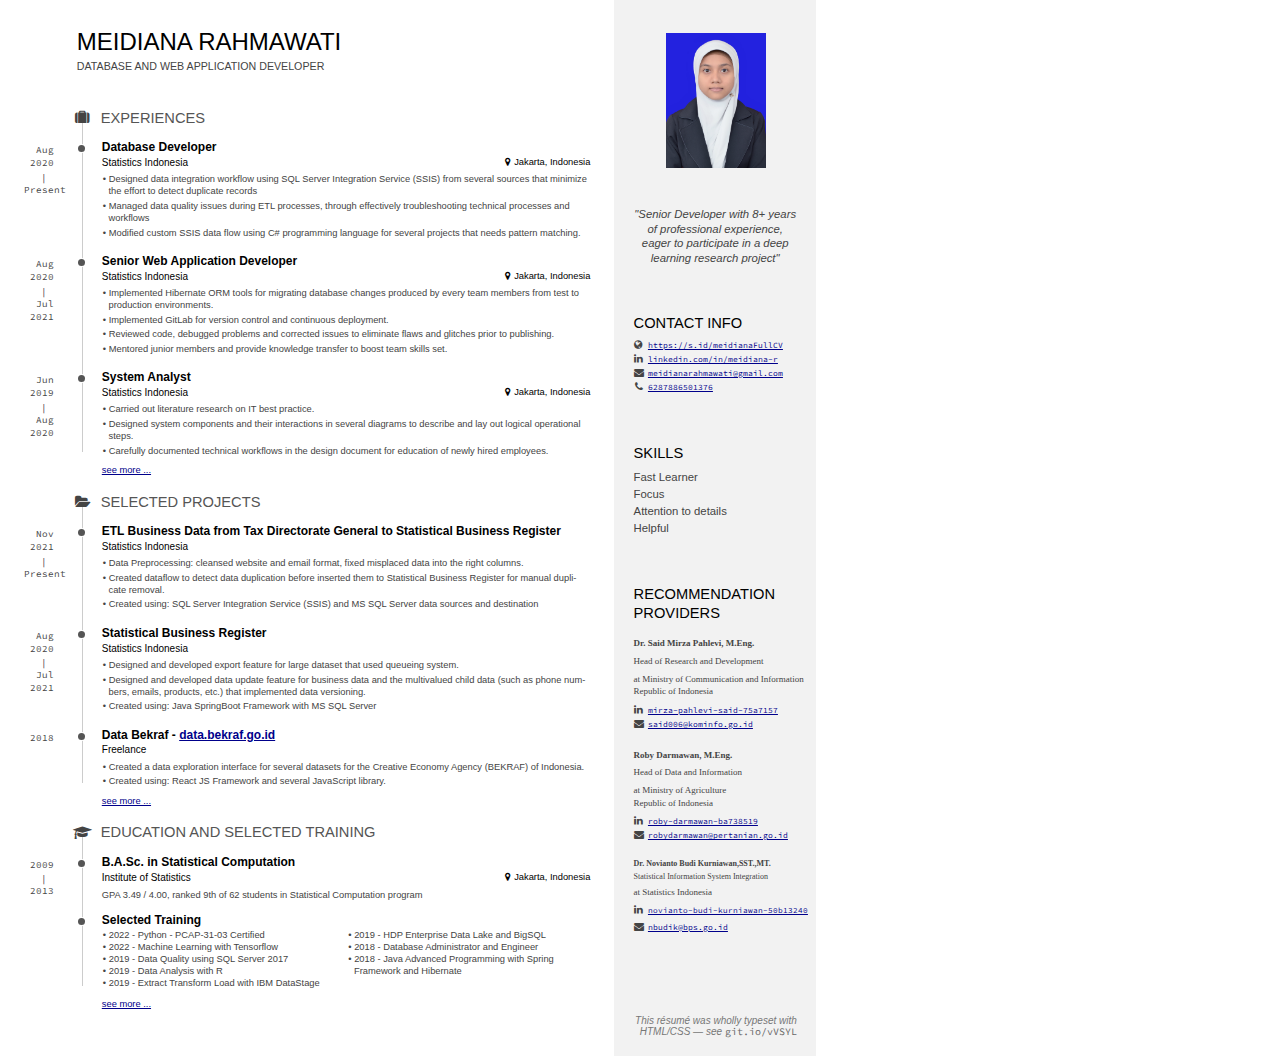
<file: index.html>
<!DOCTYPE html>
<html>
  <head>
    <meta charset="utf-8" />
    <link rel="preconnect" href="https://fonts.googleapis.com"> 
    <link rel="preconnect" href="https://fonts.gstatic.com" crossorigin>
    <!--<link href="https://fonts.googleapis.com/css2?family=Open+Sans:ital,wght@0,300;0,400;0,700;1,300;1,400;1,700&display=swap" rel="stylesheet">-->
    <link href="https://fonts.googleapis.com/css2?family=Source+Code+Pro:ital,wght@0,300;0,400;0,700;1,300;1,400;1,700&display=swap" rel="stylesheet">
    <link rel="stylesheet" type="text/css" href="dep/normalize.css/normalize.css" />
    <link rel="stylesheet" type="text/css" href="dep/Font-Awesome/css/font-awesome.css" />
    <link rel="stylesheet" type="text/css" href="style.css" />
		<title>CV - Meidiana Rahmawati</title>
		<link rel="shortcut icon" href="assets/img/favicon.png" type="image/x-icon">
  </head>
  <body lang="en">
    <section id="main">
      <header id="title">
        <h1>Meidiana Rahmawati</h1>
        <span class="subtitle">Database and Web Application Developer</span>
      </header>
      <section class="main-block">
        <h2>
          <i class="fa fa-suitcase"></i> Experiences
        </h2>
        <section class="blocks">
          <div class="date">
            <span>Aug 2020</span><span>Present</span>
          </div>
          <div class="decorator">
          </div>
          <div class="details">
            <header>
              <h3>Database Developer</h3>
              <span class="place">Statistics Indonesia</span>
              <span class="location">Jakarta, Indonesia</span>
            </header>
            <div>
              <ul>
                <li>Designed data integration workflow using SQL Server Integration Service (SSIS) from several sources that minimize the effort to detect duplicate records</li>
                <li>Managed data quality issues during ETL processes, through effectively troubleshooting technical processes and workflows</li>
                <li>Modified custom SSIS data flow using C# programming language for several projects that needs pattern matching.</li>
              </ul>
              </div>
          </div>
        </section>
        <section class="blocks">
          <div class="date">
            <span>Aug 2020</span><span>Jul 2021</span>
          </div>
          <div class="decorator">
          </div>
          <div class="details">
            <header>
              <h3>Senior Web Application Developer</h3>
              <span class="place">Statistics Indonesia</span>
              <span class="location">Jakarta, Indonesia</span>
            </header>
            <div>
              <ul>
                <li>Implemented Hibernate ORM tools for migrating database changes produced by every team members from test to production environments.</li>
                <li>Implemented GitLab for version control and continuous deployment.</li>
                <li>Reviewed code, debugged problems and corrected issues to eliminate flaws and glitches prior to publishing.</li>
                <li>Mentored junior members and provide knowledge transfer to boost team skills set.</li>
              </ul>
            </div>
          </div>
        </section>
        <section class="blocks">
          <div class="date">
            <span>Jun 2019</span><span>Aug 2020</span>
          </div>
          <div class="decorator">
          </div>
          <div class="details">
            <header>
              <h3>System Analyst</h3>
              <span class="place">Statistics Indonesia</span>
              <span class="location">Jakarta, Indonesia</span>
            </header>
            <div>
              <ul>
                <li>Carried out literature research on IT best practice.</li>
                <li>Designed system components and their interactions in several diagrams to describe and lay out logical operational steps.</li>
                <li>Carefully documented technical workflows in the design document for education of newly hired employees.</li>
              </ul>
            </div>
            <a href="https://meidianarahmawati.github.io/fullcv/seemore.html">see more ...</a>
          </div>
        </section>
      </section>
      <section class="main-block">
        <h2>
          <i class="fa fa-folder-open"></i> Selected Projects
        </h2>
        <section class="blocks">
          <div class="date">
            <span>Nov 2021</span><span>Present</span>
          </div>
          <div class="decorator">
          </div>
          <div class="details">
            <header>
              <h3>ETL Business Data from Tax Directorate General to Statistical Business Register</h3>
              <span class="place">Statistics Indonesia</span>
            </header>
            <div>
              <ul>
                <li>Data Preprocessing: cleansed website and email format, fixed misplaced data into the right columns.</li>
                <li>Created dataflow to detect data duplication before inserted them to Statistical Business Register for manual duplicate removal.</li>
                <li>Created using: SQL Server Integration Service (SSIS) and MS SQL Server data sources and destination </li>
              </ul>
            </div>
          </div>
        </section>
        <section class="blocks">
          <div class="date">
            <span>Aug 2020</span><span>Jul 2021</span>
          </div>
          <div class="decorator">
          </div>
          <div class="details">
            <header>
              <h3>Statistical Business Register</h3>
              <span class="place">Statistics Indonesia</span>
            </header>
            <div>
              <ul>
                <li>Designed and developed export feature for large dataset that used queueing system.</li>
                <li>Designed and developed data update feature for business data and the multivalued child data (such as phone numbers, emails, products, etc.) that implemented data versioning.</li>
                <li>Created using: Java SpringBoot Framework with MS SQL Server</li>
              </ul>
            </div>
          </div>
        </section>
        <section class="blocks">
          <div class="date">
            <span>2018</span>
          </div>
          <div class="decorator">
          </div>
          <div class="details">
            <header>
              <h3>Data Bekraf - <a href="http://data.bekraf.go.id">data.bekraf.go.id</a></h3>
              <span class="place">Freelance</span>
            </header>
            <div>
              <ul>
                <li>Created a data exploration interface for several datasets for the Creative Economy Agency (BEKRAF) of Indonesia.</li>
                <li>Created using: React JS Framework and several JavaScript library.</li>
              </ul>
            </div>
            <a href="https://meidianarahmawati.github.io/fullcv/seemore.html">see more ...</a>
          </div>
        </section>
      </section>
      <section class="main-block concise">
        <h2>
          <i class="fa fa-graduation-cap"></i> Education and Selected Training
        </h2>
        <section class="blocks">
          <div class="date">
            <span>2009</span><span>2013</span>
          </div>
          <div class="decorator">
          </div>
          <div class="details">
            <header>
              <h3>B.A.Sc. in Statistical Computation</h3>
              <span class="place">Institute of Statistics</span>
              <span class="location">Jakarta, Indonesia</span>
            </header>
            <div>GPA 3.49 / 4.00, ranked 9th of 62 students in Statistical Computation program</div>
          </div>
        </section>
        <section class="blocks">
          <div class="date">
          </div>
          <div class="decorator">
          </div>
          <div class="details">
            <header>
              <h3>Selected Training</h3>
            </header>
            <div class="concise" style="padding-bottom: 8px;">
              <ul>
                <li>2022 - Python - PCAP-31-03 Certified</li>
                <li>2022 - Machine Learning with Tensorflow</li>
                <li>2019 - Data Quality using SQL Server 2017</li>
                <li>2019 - Data Analysis with R</li>
                <li>2019 - Extract Transform Load with IBM DataStage</li>
                <li>2019 - HDP Enterprise Data Lake and BigSQL</li>
                <li>2018 - Database Administrator and Engineer</li>
                <li>2018 - Java Advanced Programming with Spring Framework and Hibernate</li>
              </ul>
            </div>
            <a href="https://meidianarahmawati.github.io/fullcv/seemore.html">see more ...</a>
          </div>
        </section>
      </section>
    </section>
    <aside id="sidebar">
      <div id="fotoku">
        <img src="assets/img/banner/344.jpg" alt="foto" style="width:100px; margin-left: 20%; margin-top: -25px;"/>
      </div>
      <div id="summary" style="padding-top: 35px; font-style: italic; text-align: center;">
        "Senior Developer with 8+ years of professional experience, <br/>eager to participate in a deep learning research project"
      </div>
      <div class="side-block" id="contact">
        <h1>
          Contact Info
        </h1>
        <ul>
          <li><i class="fa fa-globe"></i> <a href="https://meidianarahmawati.github.io/fullcv/seemore">https://s.id/meidianaFullCV</a></li>
          <li><i class="fa fa-linkedin"></i> <a href="https://linkedin.com/in/meidiana-r">linkedin.com/in/meidiana-r</a></li>
          <li><i class="fa fa-envelope"></i> <a href="mailto:meidianarahmawati@gmail.com">meidianarahmawati@gmail.com</a></li>
          <li><i class="fa fa-phone"></i> <a href="https://wa.me/6287886501376">6287886501376</a></li>
        </ul>
      </div>
      <div class="side-block" id="skills">
        <h1>
          Skills
        </h1>
        <ul>
          <li>Fast Learner</li>
          <li>Focus</li>
          <li>Attention to details</li>
          <li>Helpful</li>
        </ul>
      </div>
      <div class="side-block" id="recommendation">
        <h1>
          Recommendation Providers
        </h1>
        <ul>
          <li class="smallfont bold">Dr. Said Mirza Pahlevi, M.Eng.</li>
          <li class="smallfont">Head of Research and Development</li>
          <li class="smallfont">at Ministry of Communication and Information Republic of Indonesia</li>
          <li><i class="fa fa-linkedin"></i> <a href="https://linkedin.com/in/mirza-pahlevi-said-75a7157">mirza-pahlevi-said-75a7157</a></li>
          <li><i class="fa fa-envelope"></i> <a href="mailto:said006@kominfo.go.id">said006@kominfo.go.id</a></li>
        </ul>
        <ul>
          <li class="smallfont bold">Roby Darmawan, M.Eng.</li>
          <li class="smallfont">Head of Data and Information</li>
          <li class="smallfont">at Ministry of Agriculture <br/>Republic of Indonesia</li>
          <li><i class="fa fa-linkedin"></i> <a href="https://linkedin.com/in/roby-darmawan-ba738519">roby-darmawan-ba738519</a></li>
          <li><i class="fa fa-envelope"></i> <a href="mailto:robydarmawan@pertanian.go.id">robydarmawan@pertanian.go.id</a></li>
        </ul>
        <ul>
          <li class="smallerfont bold">Dr. Novianto Budi Kurniawan,SST.,MT.</li>
          <li class="smallerfont">Statistical Information System Integration</li>
          <li class="smallfont">at Statistics Indonesia</li>
          <li class="smallercode"><i class="fa fa-linkedin"></i> <a href="https://linkedin.com/in/novianto-budi-kurniawan-50b13240">novianto-budi-kurniawan-50b13240</a></li>
          <li><i class="fa fa-envelope"></i> <a href="mailto:nbudik@bps.go.id">nbudik@bps.go.id</a></li>
        </ul>
      </div>
      <div class="side-block" id="disclaimer">
        This r&eacute;sum&eacute; was wholly typeset with HTML/CSS &mdash; see <code>git.io/vVSYL</code>
      </div>
    </aside>
  </body>
</html>
</file>
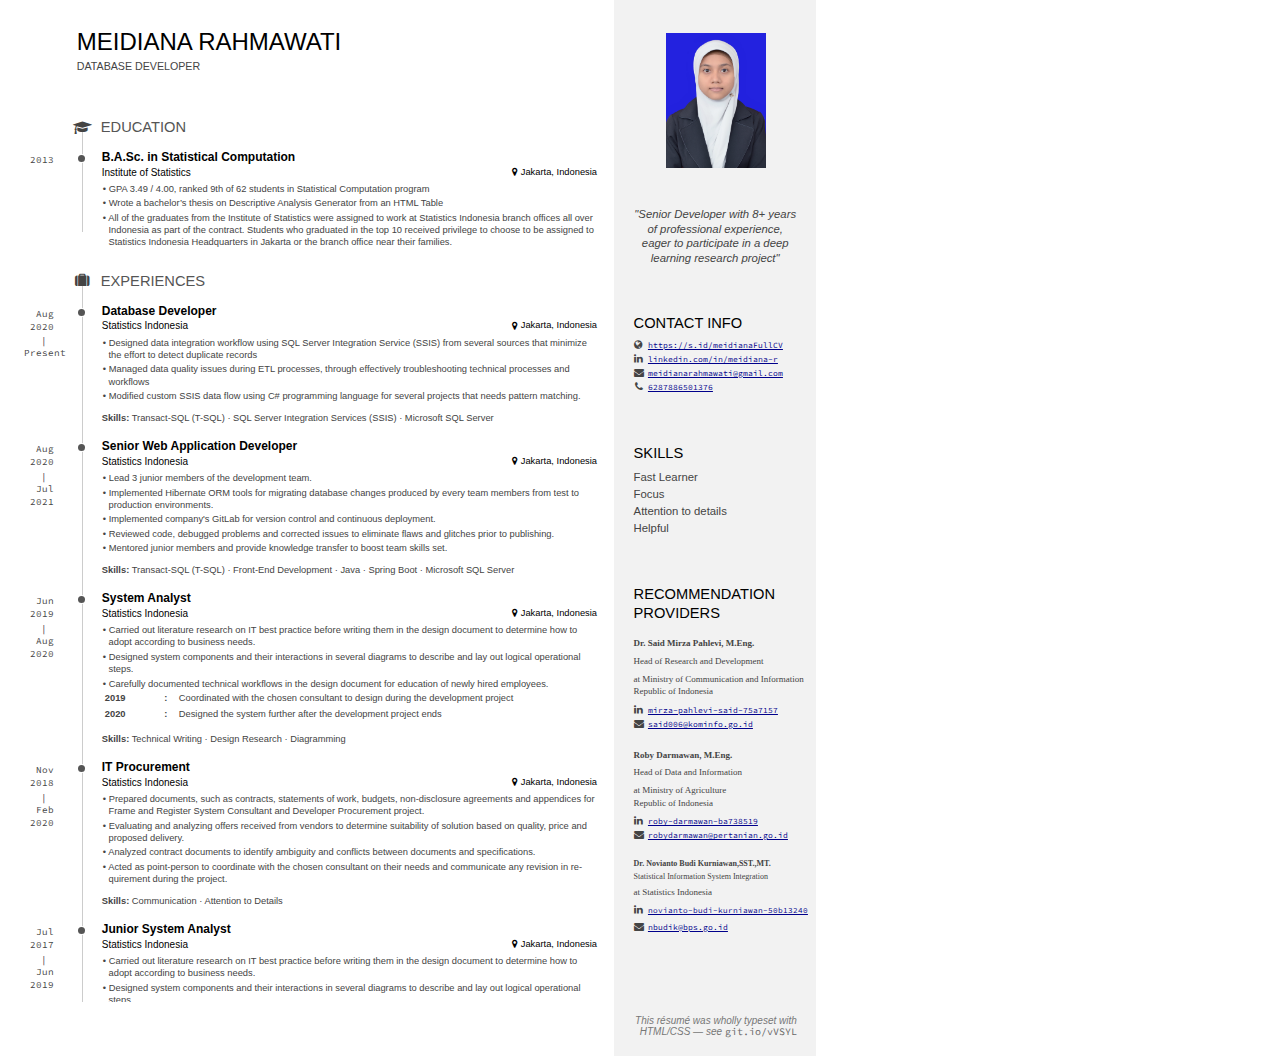
<file: seemore.html>
<!DOCTYPE html>
<html>
  <head>
    <meta charset="utf-8" />
    <link rel="preconnect" href="https://fonts.googleapis.com"> 
    <link rel="preconnect" href="https://fonts.gstatic.com" crossorigin>
    <!--<link href="https://fonts.googleapis.com/css2?family=Open+Sans:ital,wght@0,300;0,400;0,700;1,300;1,400;1,700&display=swap" rel="stylesheet">-->
    <link href="https://fonts.googleapis.com/css2?family=Source+Code+Pro:ital,wght@0,300;0,400;0,700;1,300;1,400;1,700&display=swap" rel="stylesheet">
    <link rel="stylesheet" type="text/css" href="dep/normalize.css/normalize.css" />
    <link rel="stylesheet" type="text/css" href="dep/Font-Awesome/css/font-awesome.css" />
    <link rel="stylesheet" type="text/css" href="style.css" />
		<title>CV - Meidiana Rahmawati</title>
		<link rel="shortcut icon" href="assets/img/favicon.png" type="image/x-icon">
  </head>
  <body lang="en">
    <section id="main">
      <header id="title">
        <h1>Meidiana Rahmawati</h1>
        <span class="subtitle">Database Developer</span>
      </header>
      <div class="scrollable">
      <section class="main-block">
        <h2>
          <i class="fa fa-graduation-cap"></i> Education
        </h2>
        <section class="blocks">
          <div class="date">
            <span>2013</span>
          </div>
          <div class="decorator">
          </div>
          <div class="details">
            <header>
              <h3>B.A.Sc. in Statistical Computation</h3>
              <span class="place">Institute of Statistics</span>
              <span class="location">Jakarta, Indonesia</span>
            </header>
            <div>
              <ul>
                <li>GPA 3.49 / 4.00, ranked 9th of 62 students in Statistical Computation program</li>
                <li>Wrote a bachelor’s thesis on Descriptive Analysis Generator from an HTML Table</li>
                <li>All of the graduates from the Institute of Statistics were assigned to work at Statistics Indonesia branch offices all over Indonesia as part of the contract. Students who graduated in the top 10 received privilege to choose to be assigned to Statistics Indonesia Headquarters in Jakarta or the branch office near their families.</li>
              </ul>
            </div>
          </div>
        </section>
      </section>
      <section class="main-block">
        <h2>
          <i class="fa fa-suitcase"></i> Experiences
        </h2>
        <section class="blocks">
          <div class="date">
            <span>Aug 2020</span><span>Present</span>
          </div>
          <div class="decorator">
          </div>
          <div class="details">
            <header>
              <h3>Database Developer</h3>
              <span class="place">Statistics Indonesia</span>
              <span class="location">Jakarta, Indonesia</span>
            </header>
            <div>
              <ul>
                <li>Designed data integration workflow using SQL Server Integration Service (SSIS) from several sources that minimize the effort to detect duplicate records</li>
                <li>Managed data quality issues during ETL processes, through effectively troubleshooting technical processes and workflows</li>
                <li>Modified custom SSIS data flow using C# programming language for several projects that needs pattern matching.</li>
              </ul>
            </div>
            <p class="mt-2"><strong>Skills:</strong> Transact-SQL (T-SQL) · SQL Server Integration Services (SSIS) · Microsoft SQL Server</p>
          </div>
        </section>
        <section class="blocks">
          <div class="date">
            <span>Aug 2020</span><span>Jul 2021</span>
          </div>
          <div class="decorator">
          </div>
          <div class="details">
            <header>
              <h3>Senior Web Application Developer</h3>
              <span class="place">Statistics Indonesia</span>
              <span class="location">Jakarta, Indonesia</span>
            </header>
            <div>
              <ul>
                <li>Lead 3 junior members of the development team.</li>
                <li>Implemented Hibernate ORM tools for migrating database changes produced by every team members from test to production environments.</li>
                <li>Implemented company's GitLab for version control and continuous deployment.</li>
                <li>Reviewed code, debugged problems and corrected issues to eliminate flaws and glitches prior to publishing.</li>
                <li>Mentored junior members and provide knowledge transfer to boost team skills set.</li>
              </ul>
            </div>
            <p class="mt-2"><strong>Skills:</strong> Transact-SQL (T-SQL) · Front-End Development · Java · Spring Boot · Microsoft SQL Server</p>
          </div>
        </section>
        <section class="blocks">
          <div class="date">
            <span>Jun 2019</span><span>Aug 2020</span>
          </div>
          <div class="decorator">
          </div>
          <div class="details">
            <header>
              <h3>System Analyst</h3>
              <span class="place">Statistics Indonesia</span>
              <span class="location">Jakarta, Indonesia</span>
            </header>
            <div>
              <ul>
                <li>Carried out literature research on IT best practice before writing them in the design document to determine how to adopt according to business needs.</li>
                <li>Designed system components and their interactions in several diagrams to describe and lay out logical operational steps.</li>
                <li>Carefully documented technical workflows in the design document for education of newly hired employees.</li>
              </ul>
            </div>
            <table style="margin-top: -10px;">
              <tr><th style="width:50px">2019</th><th style="width:20px">:</th><td>Coordinated with the chosen consultant to design during the development project</td></tr>
              <tr><th>2020</th><th>:</th><td>Designed the system further after the development project ends</td></tr>
            </table>
            <p class="mt-2"><strong>Skills:</strong> Technical Writing · Design Research · Diagramming</p>
          </div>
        </section>
        <section class="blocks">
          <div class="date">
            <span>Nov 2018</span><span>Feb 2020</span>
          </div>
          <div class="decorator">
          </div>
          <div class="details">
            <header>
              <h3>IT Procurement</h3>
              <span class="place">Statistics Indonesia</span>
              <span class="location">Jakarta, Indonesia</span>
            </header>
            <div>
              <ul>
                <li>Prepared documents, such as contracts, statements of work, budgets, non-disclosure agreements and appendices for Frame and Register System Consultant and Developer Procurement project.</li>
                <li>Evaluating and analyzing offers received from vendors to determine suitability of solution based on quality, price and proposed delivery.</li>
                <li>Analyzed contract documents to identify ambiguity and conflicts between documents and specifications.</li>
                <li>Acted as point-person to coordinate with the chosen consultant on their needs and communicate any revision in requirement during the project.</li>
              </ul>
            </div>
            <p class="mt-2"><strong>Skills:</strong> Communication · Attention to Details</p>
          </div>
        </section>
        <section class="blocks">
          <div class="date">
            <span>Jul 2017</span><span>Jun 2019</span>
          </div>
          <div class="decorator">
          </div>
          <div class="details">
            <header>
              <h3>Junior System Analyst</h3>
              <span class="place">Statistics Indonesia</span>
              <span class="location">Jakarta, Indonesia</span>
            </header>
            <div>
              <ul>
                <li>Carried out literature research on IT best practice before writing them in the design document to determine how to adopt according to business needs.</li>
                <li>Designed system components and their interactions in several diagrams to describe and lay out logical operational steps.</li>
                <li>Carefully documented technical workflows in the design document for education of newly hired employees.</li>
              </ul>
            </div>
            <table style="margin-top: -10px;">
              <tr><th style="width:50px">2017</th><th style="width:20px">:</th><td>Knowledge Management System (for the procurement's statement of work)</td></tr>
              <tr><th>2017</th><th>:</th><td>Collaboration Tools (for the procurement's statement of work)</td></tr>
              <tr><th>2018</th><th>:</th><td>Frame and Register System Data Management Guidelines</td></tr>
              <tr><th style="vertical-align: text-top;">2018</th><th style="vertical-align: text-top;">:</th><td style="vertical-align: text-top;">Innovation Management Guidelines (on how to minimize duplication of new application development requests)</td></tr>
              <tr><th>2018-2019</th><th>:</th><td>Frame and Register System (for the procurement's statement of work)</td></tr>
            </table>
            <p class="mt-2"><strong>Skills:</strong> Technical Writing · Design Research · Diagramming</p>
          </div>
        </section>
        <section class="blocks">
          <div class="date">
            <span>Nov 2015</span><span>Jun 2017</span>
          </div>
          <div class="decorator">
          </div>
          <div class="details">
            <header>
              <h3>IT Procurement Assistant</h3>
              <span class="place">Statistics Indonesia</span>
              <span class="location">Jakarta, Indonesia</span>
            </header>
            <div>
              <ul>
                <li>Collaborated with foreign IT Consultant from Price-Waterhouse Cooper (PwC) to prepare for an IT Transformation Procurement project.</li>
                <li>The purpose of the project is to select the most suitable consultant to help Statistics Indonesia reform the IT-related business process.</li>
                <li>Prepared documents, such as contracts, statements of work, budgets, non-disclosure agreements and appendices.</li>
                <li>Drafted and delivered bid invitations to vendor firms.</li>
                <li>Assisted in evaluating and analyzing offers received from vendors to determine suitability of solution based on quality, price and proposed delivery.</li>
                <li>Analyzed contract documents to identify ambiguity and conflicts between documents and specifications.</li>
              </ul>
            </div>
            <p class="mt-2"><strong>Skills:</strong> Communicate in English · Attention to Details</p>
          </div>
        </section>
        <section class="blocks">
          <div class="date">
            <span>Jul 2014</span><span>Dec 2015</span>
          </div>
          <div class="decorator">
          </div>
          <div class="details">
            <header>
              <h3>Database Developer</h3>
              <span class="place">Statistics Indonesia</span>
              <span class="location">Jakarta, Indonesia</span>
            </header>
            <div>
              <ul>
                <li>Developed custom database triggers and stored procedures to support application.</li>
                <li>Utilized Microsoft SQL Server tools and utilities to monitor, tune and optimize system performance.</li>
              </ul>
            </div>
            <p class="mt-2"><strong>Skills:</strong> Transact-SQL (T-SQL) · SQL Server Integration Services (SSIS) · Microsoft SQL Server</p>
          </div>
        </section>
        <section class="blocks">
          <div class="date">
            <span>Jul 2014</span><span>Dec 2015</span>
          </div>
          <div class="decorator">
          </div>
          <div class="details">
            <header>
              <h3>Junior Web Application Developer</h3>
              <span class="place">Statistics Indonesia</span>
              <span class="location">Jakarta, Indonesia</span>
            </header>
            <div>
              <ul>
                <li>Developed several features for the Integrated Business Register.</li>
                <li>Reviewed code, debugged problems and corrected issues to eliminate flaws and glitches prior to publishing.</li>
                <li>Implemented company's GitLab for version control.</li>
              </ul>
            </div>
            <p class="mt-2"><strong>Skills:</strong> Transact-SQL (T-SQL) · Front-End Development · PHP · Microsoft SQL Server</p>
          </div>
        </section>
        <section class="blocks">
          <div class="date">
            <span>Mar 2014</span><span>Jun 2014</span>
          </div>
          <div class="decorator">
          </div>
          <div class="details">
            <header>
              <h3>Intern</h3>
              <span class="place">Statistics Indonesia</span>
              <span class="location">Jakarta, Indonesia</span>
            </header>
            <div>
              <ul>
                <li>Profiled several big companies’ structures to collect data for the Integrated Business Register.</li>
                <li>Captured the relationship of the companies and every subsidiaries they have and recorded them into the Integrated Business Register.</li>
                <li>Call and/or visit several sample companies to make sure their existence.</li>
              </ul>
            </div>
            <p class="mt-2"><strong>Skills:</strong> Attention to Details</p>
            <a class="seemore" href="https://meidianarahmawati.github.io/fullcv">back to resume ...</a>
          </div>
        </section>
      </section>
      <section class="main-block">
        <h2>
          <span class="fa-stack icon-code"><i class="fa fa-square fa-stack-2x"></i><i class="fa fa-code-fork fa-stack-1x"></i></span><span style="margin-left: -29px;">Projects</span>
        </h2>
        <section class="blocks">
          <div class="date">
            <span>Nov 2021</span><span>Present</span>
          </div>
          <div class="decorator">
          </div>
          <div class="details">
            <header>
              <h3>ETL Business Data from Tax Directorate General to Statistical Business Register</h3>
              <span class="place">Statistics Indonesia</span>
            </header>
            <div>
              <ul>
                <li>Data Preprocessing: cleansed website and email format, fixed misplaced data into the right columns.</li>
                <li>Created dataflow to detect data duplication before inserted them to Statistical Business Register.</li>
                <li>Created dataflow to separate the data that can be inserted right away from the data that needs further manual duplicate assessment.</li>
                <li>Created using: SQL Server Integration Service (SSIS) and MS SQL Server data sources and destination </li>
              </ul>
            </div>
            <div class="untukpagebreak" style="color:white"><br/><br/><br/><br/></div>
          </div>
        </section>
        <section class="blocks">
          <div class="date">
            <span>Aug 2020</span><span>Oct 2020</span>
          </div>
          <div class="decorator">
          </div>
          <div class="details">
            <header>
              <h3>ETL Business Data for the Survey on Business Survival during COVID-19</h3>
              <span class="place">Statistics Indonesia</span>
            </header>
            <div>
              <ul>
                <li>Combined business data from the sectoral statistics departments of Statistics Indonesia (agriculture, construction, tourism, and industrial sector) and the business data in the Statistical Business Register.</li>
                <li>Created dataflow to detect data duplication based on name and address similarity and give the result to the stakeholder for manual duplication removal.</li>
                <li>Created using: SQL Server Integration Service (SSIS) and MS SQL Server data sources and destination </li>
              </ul>
            </div>
          </div>
        </section>
        <section class="blocks">
          <div class="date">
            <span>Nov 2019</span><span>Jan 2020</span>
          </div>
          <div class="decorator">
          </div>
          <div class="details">
            <header>
              <h3>Employee Information System for the Ministry of Social Affairs</a></h3>
              <span class="place">Freelance</span>
            </header>
            <div>
              <ul>
                <li>Developed study permit request and approval feature in the Employee Information System for the employee who wish to leave work to study in grad school to finally get a promotion and better salary.</li>
                <li>Implemented database migration to track database changes produced by other team members.</li>
                <li>Implemented GitLab for version control.</li>
                <li>Created using: PHP Laravel Framework.</li>
              </ul>
            </div>
          </div>
        </section>
        <section class="blocks">
          <div class="date">
            <span>Nov 2018</span><span>Jul 2021</span>
          </div>
          <div class="decorator">
          </div>
          <div class="details">
            <header>
              <h3>Statistical Business Register</h3>
              <span class="place">Statistics Indonesia</span>
            </header>
            <div>
              <ul>
                <li>Designed rough requirement on the system components and their interactions for the consultant to develop (Nov 2018 - Jun 2019)</li>
                <li>Coordinated with the consultant to further develop the detailed requirement during the project (Jun 2019 - Feb 2020)</li>
                <li>Evaluated the system to decide if the requirement is fulfilled (Jan 2020 - Feb 2020)</li>
                <li>Designed detailed requirement for the remaining unfulfilled requirement to be developed by the internal developmen team (Jul 2020 - Dec 2020)</li>
                <li>Designed and developed export feature for large dataset that used queueing system (Aug 2020 - Jul 2021)</li>
                <li>Designed and developed data update feature for business data and the multivalued child data (such as phone numbers, emails, products, etc.) that implemented data versioning (Aug 2020 - Jul 2021)</li>
                <li>Designed and developed data update approval feature that implemented data versioning (Aug 2020 - Jul 2021)</li>
                <li>Created using: Java SpringBoot Framework with MS SQL Server</li>
              </ul>
            </div>
          </div>
        </section>
        <section class="blocks">
          <div class="date">
            <span>May 2018</span><span>Oct 2018</span>
          </div>
          <div class="decorator">
          </div>
          <div class="details">
            <header>
              <h3>Data Bekraf - <a href="http://data.bekraf.go.id">data.bekraf.go.id</a></h3>
              <span class="place">Freelance</span>
            </header>
            <div>
              <ul>
                <li>Created a data exploration interface for several datasets for the Creative Economy Agency (BEKRAF) of Indonesia.</li>
                <li>Created using: React JS Framework and several JavaScript library.</li>
              </ul>
            </div>
          </div>
        </section>
        <section class="blocks">
          <div class="date">
            <span>Jul 2014</span><span>Dec 2015</span>
          </div>
          <div class="decorator">
          </div>
          <div class="details">
            <header>
              <h3>Integrated Business Register</h3>
              <span class="place">Statistics Indonesia</span>
            </header>
            <div>
              <ul>
                <li>Developed custom database triggers to insert to the log table everytime there are updated, deleted or inserted data on the main table.</li>
                <li>Developed a bulk insert feature from excel source. The excel was uploaded first and recorded in a queueing table. The data inside the excel is then inserted into the the table after going through a feature that can detect exact match data to prevent it from being inserted twice.</li>
                <li>Developed a bulk update feature from excel source using similar queuing mechanism like the bulk insert feature.The data inside the excel is then checked to decide what update mechanism to use. Whether to update the harmonized system code or to update the area code. The data was updated to be used in the 2016 Economic Census.</li>
                <li>Developed a data export feature that can be run automatically using a scheduler to generate 500+ pdf file for each province and regency in Indonesia containing the business in that area to prepare for the 2016 Economic Census.</li>
                <li>Created using: Java SpringBoot Framework with MS SQL Server</li>
              </ul>
            </div>
            <a class="seemore" href="https://meidianarahmawati.github.io/fullcv">back to resume ...</a>
          </div>
        </section>
      </section>
      <section class="main-block">
        <h2>
          <i class="fa fa-cogs"></i> Other Activities
        </h2>
        <section class="blocks">
          <div class="date">
            <span>2018</span><span>2020</span>
          </div>
          <div class="decorator">
          </div>
          <div class="details">
            <header>
              <h3>Freelance Coding</h3>
            </header>
            <div>
              Since I was not assigned to any programming project around that year, I took several web application development projects (mentioned above) outside of work to preserve my skill.
            </div>
          </div>
        </section>
        <section class="blocks">
          <div class="date">
            <span>2014</span><span>2016</span>
          </div>
          <div class="decorator">
          </div>
          <div class="details">
            <header>
              <h3>Private Tutor</h3>
            </header>
            <div>
              Became a private tutor for a 2nd-year high school student for two years until her graduation to help her understand math, biology, chemistry, and physics class. After she graduated from high school and got accepted into Bina Nusantara (BINUS) University, we continued the tutoring for several months to help her understand several concepts in the algorithm and programming class.
            </div>
          </div>
        </section>
        <section class="blocks">
          <div class="date">
            <span>2013</span>
          </div>
          <div class="decorator">
          </div>
          <div class="details">
            <header>
              <h3>Data Mining Tutor</h3>
            </header>
            <div>
              Tutored a junior (3rd-year student) from the Institute of Statistics to help him understand several data mining concepts to prepare him for the exam in data mining class.
            </div>
          </div>
        </section>
        <section class="blocks">
          <div class="date">
            <span>2012</span>
          </div>
          <div class="decorator">
          </div>
          <div class="details">
            <header>
              <h3>Data Mining Competition</h3>
            </header>
            <div>
              Participated in the Gemastik 5 Data Mining Competition held by the Ministry of Education and Culture of Indonesia. Worked in a team to write a technical paper on comparing the precision of the J48 tree and Naïve Bayes in document classification. The paper brought the team to the semifinal.
            </div>
          </div>
        </section>
        <section class="blocks">
          <div class="date">
            <span>2009</span><span>2013</span>
          </div>
          <div class="decorator">
          </div>
          <div class="details">
            <header>
              <h3>Math Tutor</h3>
            </header>
            <div>
              Tutored several middle school students to prepare them for the National Final Exam.
            </div>
          </div>
        </section>
        <section class="blocks">
          <div class="date">
            <span>2006</span><span>2008</span>
          </div>
          <div class="decorator">
          </div>
          <div class="details">
            <header>
              <h3>Math Competitions</h3>
            </header>
            <div>
              Participated in the Indonesia Mathematical Olympiad candidate selection from Jakarta. Also participated in several other math competitions during high school.
            </div>
          </div>
        </section>
      </section>
      <section class="main-block concise">
        <h2>
          <i class="fa fa-rocket"></i> Trainings
        </h2>
        <section class="blocks">
          <div class="details">
            <header>
              <h3>from Digitalent Scholarship</h3>
              <span class="place">Ministry of Communication and Information Republic of Indonesia</span>
              <span class="location">Online</span>
            </header>
          </div>
        </section>
        <section class="blocks">
          <div class="date">
            <span>2022</span>
          </div>
          <div class="decorator">
          </div>
          <div class="details">
            <div>
              <ul>
                <li>Programming Essentials in Python (2 months) in Cisco NetAcad. PCAP-31-03 Certified.</li>
                <li>Machine Learning with Tensorflow (3 months)</li>
              </ul>
            </div>
          </div>
        </section>
        <section class="blocks">
          <div class="date">
            <span>2021</span>
          </div>
          <div class="decorator">
          </div>
          <div class="details">
            <div>
              <ul>
                <li>Container, Kubernetes and OpenShift in lab.redhat.com (3 months)</li>
              </ul>
            </div>
          </div>
        </section>
        
        <section class="blocks">
          <div class="details">
            <header>
              <h3>from Company Training Program</h3>
              <span class="place">Statistics Indonesia</span>
              <span class="location">Jakarta, Indonesia</span>
            </header>
          </div>
        </section>
        <section class="blocks">
          <div class="date">
            <span>2021</span>
          </div>
          <div class="decorator">
          </div>
          <div class="details">
            <div>
              <ul>
                <li>Solution Architect (1 week)</li>
              </ul>
            </div>
          </div>
        </section>
        <section class="blocks">
          <div class="date">
            <span>2020</span>
          </div>
          <div class="decorator">
          </div>
          <div class="details">
            <div>
              <ul>
                <li>MVC with ASP.NET (1 week)</li>
              </ul>
            </div>
          </div>
        </section>
        <section class="blocks">
          <div class="date">
            <span>2019</span>
          </div>
          <div class="decorator">
          </div>
          <div class="details">
            <div>
              <ul>
                <li>Data Quality using SQL Server 2017 (1 week)</li>
                <li>Data Analysis with R (1 week)</li>
                <li>Extract Transform Load with IBM DataStage (1 week)</li>
                <li>HDP Enterprise Data Lake and BigSQL (1 week)</li>
              </ul>
            </div>
          </div>
        </section>
        <section class="blocks">
          <div class="date">
            <span>2018</span>
          </div>
          <div class="decorator">
          </div>
          <div class="details">
            <div>
              <ul>
                <li>DevOps for Application Development (1 week)</li>
                <li>Service Oriented Architecture (1 week)</li>
                <li>Database Administrator and Engineer (1 week)</li>
                <li>Java Advanced Programming with Spring Framework and Hibernate (1 week)</li>
              </ul>
            </div>
          </div>
        </section>
        <section class="blocks">
          <div class="date">
            <span>2017</span>
          </div>
          <div class="decorator">
          </div>
          <div class="details">
            <div>
              <ul>
                <li>ITSM Implementation (1 week)</li>
              </ul>
            </div>
          </div>
        </section>
        <section class="blocks">
          <div class="date">
            <span>2016</span>
          </div>
          <div class="decorator">
          </div>
          <div class="details">
            <div>
              <ul>
                <li>IBM Rational Software Architect (1 week)</li>
                <li>Agile System Development (1 week)</li>
              </ul>
            </div>
          </div>
        </section>
        <section class="blocks">
          <div class="date">
            <span>2015</span>
          </div>
          <div class="decorator">
          </div>
          <div class="details">
            <div>
              <ul>
                <li>ITIL v3 Foundation (1 week). Certified for 2 years (2016-2018).</li>
                <li>IT Governance with COBIT (1 week)</li>
              </ul>
            </div>
          </div>
        </section>
        <section class="blocks">
          <div class="date">
            <span>2014</span>
          </div>
          <div class="decorator">
          </div>
          <div class="details">
            <div>
              <ul>
                <li>Java Programming (1 week)</li>
              </ul>
            </div>
          </div>
        </section>
        <section class="blocks">
          <div class="details">
            <header>
              <h3>Other Trainings</h3>
              <span class="place"></span>
              <span class="location">Online</span>
            </header>
          </div>
        </section>
        <section class="blocks">
          <div class="date">
            <span>2022</span>
          </div>
          <div class="decorator">
          </div>
          <div class="details">
            <div>
              <ul>
                <li>QA Engineers study jam (1 months)</li>
              </ul>
            </div>
            <a class="seemore" href="https://meidianarahmawati.github.io/fullcv">back to resume ...</a>
          </div>
        </section>
      </section>
      </div>
    </section>
    <aside id="sidebar">
      <div id="fotoku">
        <img src="assets/img/banner/344.jpg" alt="foto" style="width:100px; margin-left: 20%; margin-top: -25px;"/>
      </div>
      <div id="summary" style="padding-top: 35px; font-style: italic; text-align: center;">
        "Senior Developer with 8+ years of professional experience, <br/>eager to participate in a deep learning research project"
      </div>
      <div class="side-block" id="contact">
        <h1>
          Contact Info
        </h1>
        <ul>
          <li><i class="fa fa-globe"></i> <a href="https://meidianarahmawati.github.io/fullcv/seemore">https://s.id/meidianaFullCV</a></li>
          <li><i class="fa fa-linkedin"></i> <a href="https://linkedin.com/in/meidiana-r">linkedin.com/in/meidiana-r</a></li>
          <li><i class="fa fa-envelope"></i> <a href="mailto:meidianarahmawati@gmail.com">meidianarahmawati@gmail.com</a></li>
          <li><i class="fa fa-phone"></i> <a href="https://wa.me/6287886501376">6287886501376</a></li>
        </ul>
      </div>
      <div class="side-block" id="skills">
        <h1>
          Skills
        </h1>
        <ul>
          <li>Fast Learner</li>
          <li>Focus</li>
          <li>Attention to details</li>
          <li>Helpful</li>
        </ul>
      </div>
      <div class="side-block" id="recommendation">
        <h1>
          Recommendation Providers
        </h1>
        <ul>
          <li class="smallfont bold">Dr. Said Mirza Pahlevi, M.Eng.</li>
          <li class="smallfont">Head of Research and Development</li>
          <li class="smallfont">at Ministry of Communication and Information Republic of Indonesia</li>
          <li><i class="fa fa-linkedin"></i> <a href="https://linkedin.com/in/mirza-pahlevi-said-75a7157">mirza-pahlevi-said-75a7157</a></li>
          <li><i class="fa fa-envelope"></i> <a href="mailto:said006@kominfo.go.id">said006@kominfo.go.id</a></li>
        </ul>
        <ul>
          <li class="smallfont bold">Roby Darmawan, M.Eng.</li>
          <li class="smallfont">Head of Data and Information</li>
          <li class="smallfont">at Ministry of Agriculture <br/>Republic of Indonesia</li>
          <li><i class="fa fa-linkedin"></i> <a href="https://linkedin.com/in/roby-darmawan-ba738519">roby-darmawan-ba738519</a></li>
          <li><i class="fa fa-envelope"></i> <a href="mailto:robydarmawan@pertanian.go.id">robydarmawan@pertanian.go.id</a></li>
        </ul>
        <ul>
          <li class="smallerfont bold">Dr. Novianto Budi Kurniawan,SST.,MT.</li>
          <li class="smallerfont">Statistical Information System Integration</li>
          <li class="smallfont">at Statistics Indonesia</li>
          <li class="smallercode"><i class="fa fa-linkedin"></i> <a href="https://linkedin.com/in/novianto-budi-kurniawan-50b13240">novianto-budi-kurniawan-50b13240</a></li>
          <li><i class="fa fa-envelope"></i> <a href="mailto:nbudik@bps.go.id">nbudik@bps.go.id</a></li>
        </ul>
      </div>
      <div class="side-block" id="disclaimer">
        This r&eacute;sum&eacute; was wholly typeset with HTML/CSS &mdash; see <code>git.io/vVSYL</code>
      </div>
    </aside>
  </body>
</html>
</file>
<file: style.css>
@page{
  size: letter portrait;
  margin: 0;
}

*{
  box-sizing: border-box;
}

:root{
  --page-width: 8.5in;
  --page-height: 11in;
  --main-width: 6.4in;
  --sidebar-width: calc(var(--page-width) - var(--main-width));
  --decorator-horizontal-margin: 0.2in;

  --sidebar-horizontal-padding: 0.2in;

  /* XXX: using px for very good precision control */
  --decorator-outer-offset-top: 10px;
  --decorator-outer-offset-left: -5.5px;
  --decorator-border-width: 1px;
  --decorator-outer-dim: 9px;
  --decorator-border: 1px solid #ccc;

  --row-blocks-padding-top: 5pt;
  --date-block-width: 0.6in;

  --main-blocks-title-icon-offset-left: -19pt;
}

body{
  width: var(--page-width);
  height: var(--page-height);
  margin: 0;
  font-family: "Open Sans", sans-serif; 
  font-weight: 300;
  line-height: 1.3;
  color: #444;
  hyphens: auto;
}

h1, h2, h3{
  margin: 0;
  color: #000;
}

li{
  list-style-type: none;
}

a{
  color: darkblue;
  text-decoration-color: darkblue;
}

strong{
  font-weight: 700;
}

th:first-of-type{
  text-align: left;
}

#main{
  float: left;
  width: var(--main-width);
  padding: 0.25in 0.25in 0 0.25in;
  font-size: 7pt;
}

#sidebar{
  float: right;
  position: relative; /* for disclaimer */
  width: var(--sidebar-width);
  height: 100%;
  padding: 0.6in var(--sidebar-horizontal-padding);
  background-color: #f2f2f2;
  font-size: 8.5pt;
  -webkit-print-color-adjust: exact;
}

/* main */

/** big title **/
#title, h1, h2{
  text-transform: uppercase;
}

#title{
  position: relative;
  left: 0.55in;
  margin-bottom: 0.3in;
  line-height: 1.2;
}

#title h1{
  font-weight: 300;
  font-size: 18pt;
  line-height: 1.5;
}

#title h1 strong{
  margin: auto 2pt auto 4pt;
  font-weight: 600;
}

.subtitle{
  font-size: 8pt;
}

/*** categorial blocks ***/

.main-block{
  margin-top: 0.1in;
}

#main h2{
  position: relative;
  top: var(--row-blocks-padding-top);
  /* XXX: 0.5px for aligning fx printing */
  left: calc((var(--date-block-width) + var(--decorator-horizontal-margin)));
  font-weight: 400;
  font-size: 11pt;
  color: #555;
}

#main h2 > i{
  /* use absolute position to prevent icon's width from misaligning title */
  /* assigning a fixed width here is no better due to needing to align decorator
     line too */
  position: absolute;
  left: var(--main-blocks-title-icon-offset-left);
  z-index: 1; /* over decorator line */
  color: #444;
}

#main h2::after{ /* extends the decorator line */
  height: calc(var(--row-blocks-padding-top) * 2);
  position: relative;
  top: calc(-1 * var(--row-blocks-padding-top));
  /* XXX: 0.5px for aligning fx printing */
  left: calc(-1 * var(--decorator-horizontal-margin));
  display: block;
  border-left: var(--decorator-border);
  z-index: 0;
  line-height: 0;
  font-size: 0;
  content: ' ';
}

/**** minor tweaks on the icon fonts ****/
#main h2 > .fa-graduation-cap{
  left: calc(var(--main-blocks-title-icon-offset-left) - 2pt);
  top: 2pt;
}

#main h2 > .fa-suitcase{
  top: 1pt;
}

#main h2 > .fa-folder-open{
  top: 1.5pt;
}

/**** individual row blocks (date - decorator - details) ****/

.blocks{
  display: flex;
  flex-flow: row nowrap;
}

.blocks > div{
  padding-top: var(--row-blocks-padding-top);
}

.date{
  flex: 0 0 var(--date-block-width);
  padding-top: calc(var(--row-blocks-padding-top) + 2.5pt) !important;
  padding-right: var(--decorator-horizontal-margin);
  font-size: 7pt;
  text-align: right;
  line-height: 1;
}

.date span{
  display: block;
  width: 30px;
  line-height: 13px;
  font-family: "Source Code Pro";
  font-weight: bolder;
}

.date span:nth-child(2)::before{
  position: relative;
  top: 1pt;
  right: 5.5pt;
  display: block;
  height: 10pt;
  content: '|';
}

.decorator{
  flex: 0 0 0;
  position: relative;
  width: 2pt;
  min-height: 100%;
  border-left: var(--decorator-border);
}

/*
 * XXX: Use two filled circles to achieve the circle-with-white-border effect.
 * The normal technique of only using one pseudo element and
 * border: 1px solid white; style makes firefox erroneously either:
 * 1) overflows the grayshade background (if no background-clip is set), or
 * 2) shows decorator line which should've been masked by the white border
 *
 */

.decorator::before{
  position: absolute;
  top: var(--decorator-outer-offset-top);
  left: var(--decorator-outer-offset-left);
  content: ' ';
  display: block;
  width: var(--decorator-outer-dim);
  height: var(--decorator-outer-dim);
  border-radius: calc(var(--decorator-outer-dim) / 2);
  background-color: #fff;
}

.decorator::after{
  position: absolute;
  top: calc(var(--decorator-outer-offset-top) + var(--decorator-border-width));
  left: calc(var(--decorator-outer-offset-left) + var(--decorator-border-width));
  content: ' ';
  display: block;
  width: calc(var(--decorator-outer-dim) - (var(--decorator-border-width) * 2));
  height: calc(var(--decorator-outer-dim) - (var(--decorator-border-width) * 2));
  border-radius: calc((var(--decorator-outer-dim) - (var(--decorator-border-width) * 2)) / 2);
  background-color: #555;
  -webkit-print-color-adjust: exact;
}

.blocks:last-child .decorator{ /* slightly shortens it */
  margin-bottom: 0.25in;
}

/***** fine-tunes on the details block where the real juice is *****/

.details{
  flex: 1 0 0;
  padding-left: var(--decorator-horizontal-margin);
  padding-top: calc(var(--row-blocks-padding-top) - 0.5pt) !important; /* not sure why but this is needed for better alignment */
}

.details header{
  color: #000;
}

.details h3{
  font-size: 9pt;
}

.main-block:not(.concise) .details div{
  margin: 0.18in 0 0.1in 0; 
}

.main-block:not(.concise) .blocks:last-child .details div{
  margin-bottom: 0;
}

.main-block.concise .details div:not(.concise){
  /* use padding to work around the fact that margin doesn't affect floated
     neighboring elements */
  padding: 0.05in 0 0.07in 0;
}

.details .place{
  float: left;
  font-size: 7.5pt;
}

.details .location{
  float: right;
}

.details div{
  clear: both;
}

.details .location::before{
  display: inline-block;
  position: relative;
  right: 3pt;
  top: 0.25pt;
  font-family: FontAwesome;
  font-weight: normal;
  font-style: normal;
  text-decoration: inherit;
  content: "\f041";
}

/***** fine-tunes on the lists... *****/

#main ul{
  padding-left: 0.07in;
  margin: 0.08in 0;
}

#main li{
  margin: 0 0 0.025in 0;
}

/****** customize list symbol style ******/
#main li::before{
  position: relative;
  margin-left: -4.25pt;
  content: '• ';
}

.details .concise ul{
  margin: 0 !important;
  -webkit-columns: 2;
  -moz-columns: 2;
  columns: 2;
}

.details .concise li{
  margin: 0 !important;
}

.details .concise li{
  margin-left: 0 !important;
}



/* sidebar */

#sidebar h1{
  font-weight: 400;
  font-size: 11pt;
}

.side-block{
  margin-top: 0.5in; 
}

#recommendation ul, #contact ul{
  margin-top: 0.05in;
  padding-left: 0;
  font-family: "Source Code Pro";
  font-weight: 400;
  font-size: 8px;
  line-height: 1.75;
}

#recommendation li > i, #contact li > i{
  width: 7pt; /* for text alignment */
  font-size: 10px;
  text-align: right;
}

#skills{
  line-height: 1.5;
}

#skills ul{
  margin: 0.05in 0 0.15in;
  padding: 0;
}

#disclaimer{
  position: absolute;
  bottom: var(--sidebar-horizontal-padding);
  right: var(--sidebar-horizontal-padding);
  font-size: 7.5pt;
  font-style: italic;
  line-height: 1.1;
  text-align: right;
  color: #777;
}

#disclaimer code{
  color: #666;
  font-family: "Source Code Pro";
  font-weight: 400;
  font-style: normal;
}

.smallfont{
  padding-left: 0;
  font-family: "Verdana";
  font-weight: 400;
  font-size: 9px;
  line-height: 1.4;
  margin-bottom: 5px;
  width: 180px;
}

.smallfont.bold{
  font-weight: 800;
  padding-top: 10px;
}

.smallerfont{
  padding-left: 0;
  font-family: "Verdana";
  font-weight: 400;
  font-size: 8px;
  line-height: 1;
  margin-bottom: 5px;
  width: 180px;
}

.smallerfont.bold{
  font-weight: 800;
  padding-top: 10px;
}

.smallercode{
  padding-left: 0;
  font-family: "Source Code Pro";
  font-weight: 400;
  font-size: 7.75px;
  line-height: 1;
  margin-bottom: 5px;
  width: 180px;
}

.scrollable {
  position: relative;
  overflow-y: scroll;
  overflow-x: hidden;
  height: 900px;
  width: 593px;
  padding-right: 20px;
}

/* Let's get this party started */
::-webkit-scrollbar {
  width: 5px;
}

/* Track */
::-webkit-scrollbar-track {
  -webkit-box-shadow: inset 0 0 6px rgba(0,0,0,0.3); 
  -webkit-border-radius: 10px;
  border-radius: 10px;
}

/* Handle */
::-webkit-scrollbar-thumb {
  -webkit-border-radius: 10px;
  border-radius: 10px;
  background: lightslategrey; 
  -webkit-box-shadow: inset 0 0 6px rgba(0,0,0,0.5); 
}
::-webkit-scrollbar-thumb:window-inactive {
background: lightgrey; 
}

@media print {
  .scrollable {
    height: auto;
    overflow-y: auto;
  }
  a.seemore{
    display: none !important;
  }
  @page {
    padding: 10mm 0 10mm 0;
    margin: 10mm 0 10mm 0;
    size: auto;
    padding: 0;
  }

  @page:first {
    padding: 0px;
    margin: 0px;         
    color:blue;    
  }  

  .untukpagebreak{
    display: block !important;
    height: 100px;
  }
}

.scrollable { page-break-inside:auto }
.scrollable .blocks { page-break-inside:avoid; page-break-after:auto }

.fa-stack-1x {
  color:white;
}

.icon-code {
  color: #444;
  left: calc(var(--main-blocks-title-icon-offset-left) - 6pt);
  top: -3pt;
}

.untukpagebreak{
  display: none;
  height: 100px;
}
</file>
